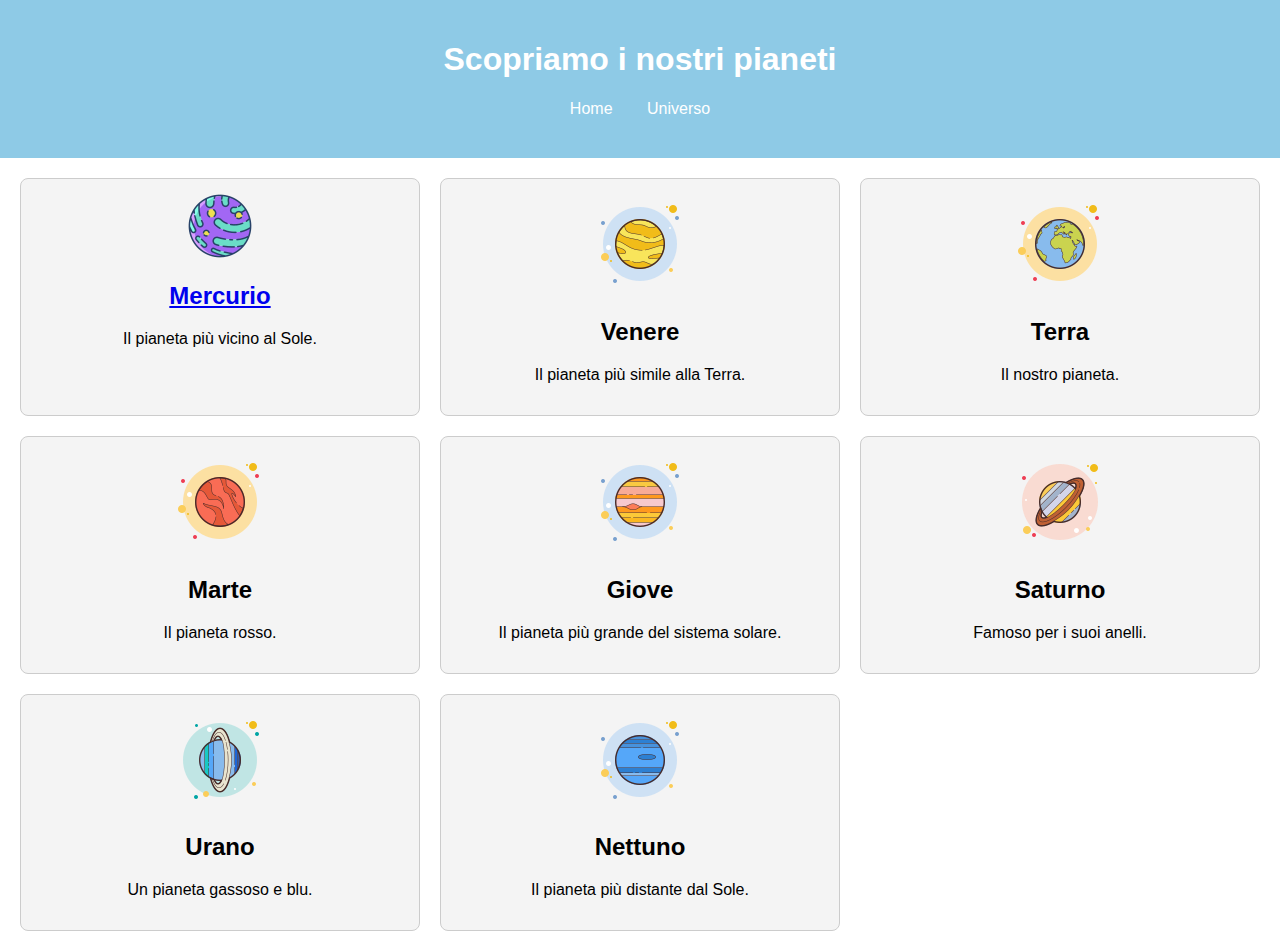
<file: index.html>
<!DOCTYPE html>
<html lang="en">
<head>
    <meta charset="UTF-8">
    <meta name="viewport" content="width=device-width, initial-scale=1.0">

    <meta name="description" content="il sistema solare - visita il nostro sistema solare">
    <meta name="keywords" content="sistema solare,pianeta,pianeti,sole,marte,terra">


    <meta name="author" content="Alex dev">
    <meta name="generator" content="Vscode 1.82.2">
    <meta name="copyright" content="Alex dev">


    <title>Il Sistema Solare</title>

    <link rel="stylesheet" href="src/css/index.css">

</head>
<body>


    <header>
            <h1>Scopriamo i nostri pianeti</h1>
            <nav>
                <a href="#home">Home</a>
                <a href="#about">Universo</a>

            </nav>
    </header>

    <div class="container">
        <div class="card">
            <img src="assets/img/mercurio.jpg" alt="mercurio">
            <a href="mercurio.html"><h2>Mercurio</h2></a>
            <p>Il pianeta più vicino al Sole.</p>
        </div>
        <div class="card">
            <img src="assets/img/venere.png" alt="venere">
            <h2>Venere</h2>
            <p>Il pianeta più simile alla Terra.</p>
        </div>
        <div class="card">
            <img src="assets/img/icons8-pianeta-terra-100.png" alt="terra">
            <h2>Terra</h2>
            <p>Il nostro pianeta.</p>
        </div>
        <div class="card">
            <img src="assets/img/icons8-pianeta-marte-100.png" alt="marte">
            <h2>Marte</h2>
            <p>Il pianeta rosso.</p>
        </div>
        <div class="card">
            <img src="assets/img/icons8-pianeta-giove-100.png" alt="giove">
            <h2>Giove</h2>
            <p>Il pianeta più grande del sistema solare.</p>
        </div>
        <div class="card">
            <img src="assets/img/icons8-pianeta-saturno-100.png" alt="saturno">
            <h2>Saturno</h2>
            <p>Famoso per i suoi anelli.</p>
        </div>
        <div class="card">
            <img src="assets/img/icons8-pianeta-urano-100.png" alt="urano">
            <h2>Urano</h2>
            <p>Un pianeta gassoso e blu.</p>
        </div>
        <div class="card">
            <img src="assets/img/icons8-pianeta-nettuno-100.png" alt="nettuno">
            <h2>Nettuno</h2>
            <p>Il pianeta più distante dal Sole.</p>
        </div>
    </div>


</body>
</html>
</file>
<file: src/css/index.css>
/* CSS HEX 
--black: #000000ff;
--oxford-blue: #14213dff;
--orange-web: #fca311ff;
--platinum: #e5e5e5ff;
--white: #ffffffff;

/* CSS HSL
--black: hsla(0, 0%, 0%, 1);
--oxford-blue: hsla(221, 51%, 16%, 1);
--orange-web: hsla(37, 98%, 53%, 1);
--platinum: hsla(0, 0%, 90%, 1);
--white: hsla(0, 0%, 100%, 1);
 */

 @import url('https://fonts.googleapis.com/css2?family=EB+Garamond:ital,wght@0,400..800;1,400..800&display=swap');

 body {
    font-family: Arial, sans-serif;
    margin: 0;
    padding: 0;
}

header {
    background-color: #8ECAE6;
    color: white;
    padding: 20px;
    text-align: center;
}

nav {
    margin: 20px 0;
}

nav a {
    color: white;
    margin: 0 15px;
    text-decoration: none;
}

.container {
    display: grid;
    grid-template-columns: repeat(3, 1fr); /* 3 colonne */
    gap: 20px; /* Spazio tra le card */
    padding: 20px;
}

.card {
    background-color: #f4f4f4;
    border: 1px solid #ccc;
    border-radius: 8px;
    padding: 15px;
    text-align: center;
    transition: transform 0.3s;
}

.card:hover {
    transform: scale(1.05); /* Effetto di ingrandimento al passaggio del mouse */
}
</file>
